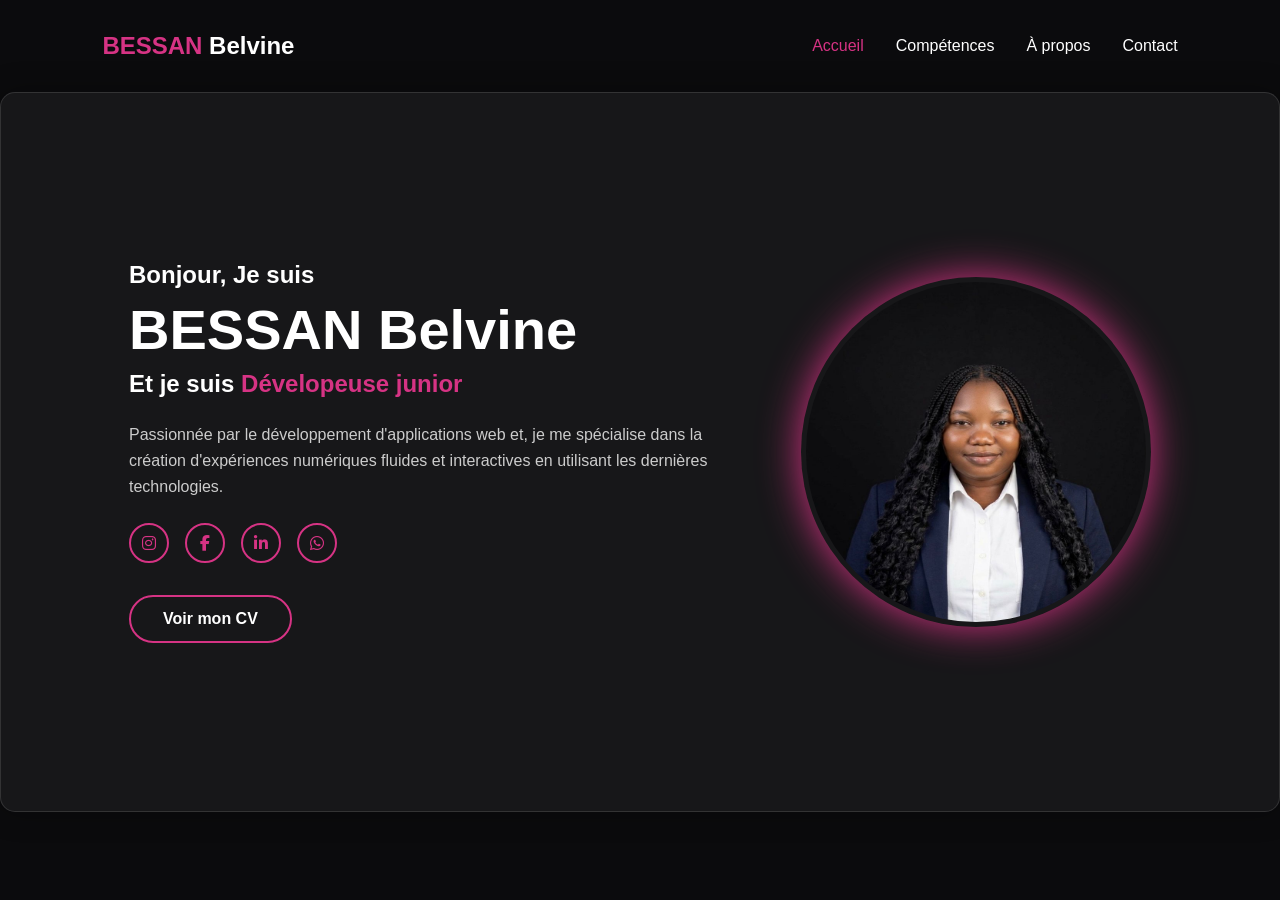
<file: index.html>
<!DOCTYPE html>
<html lang="fr">

<head>
    <meta charset="UTF-8">
    <meta name="viewport" content="width=device-width, initial-scale=1.0">
    <title>Portfolio | BESSAN Belvine</title>
    <link rel="stylesheet" href="porte.css">
    <link rel="stylesheet" href="https://cdnjs.cloudflare.com/ajax/libs/font-awesome/6.4.0/css/all.min.css">
</head>

<body>

    <header>
        <nav>
            <div class="logo"><span>BESSAN</span> Belvine</div>
            <ul class="nav-links">
                <li><a href="index.html" class="active">Accueil</a></li>
                <li><a href="competences.html">Compétences</a></li>
                <li><a href="apropos.html">À propos</a></li>
                <li><a href="contact.html">Contact</a></li>
            </ul>
        </nav>
    </header>

    <section class="hero">
        <div class="hero-content">
            <h3>Bonjour, Je suis</h3>
            <h1>BESSAN Belvine</h1>
            <h3>Et je suis <span class="text-accent">Dévelopeuse junior</span></h3>
            <p>
                Passionnée par le développement d'applications web et, je me spécialise dans la création d'expériences
                numériques fluides et interactives en utilisant les dernières technologies.
            </p>

            <div class="social-icons">
                <a href="#"><i class="fa-brands fa-instagram"></i></a>
                <a href="#"><i class="fa-brands fa-facebook-f"></i></a>
                <a href="#"><i class="fa-brands fa-linkedin-in"></i></a>
                <a href="#"><i class="fa-brands fa-whatsapp"></i></a>
            </div>

            <a href="cv_.pdf" class="btn" target="_blank">Voir mon CV</a>
        </div>

        <div class="hero-img">
            <div class="img-container">
                <img src="bob.jpeg" alt="BESSAN Belvine">
            </div>
        </div>
    </section>
</body>

</html>
</file>
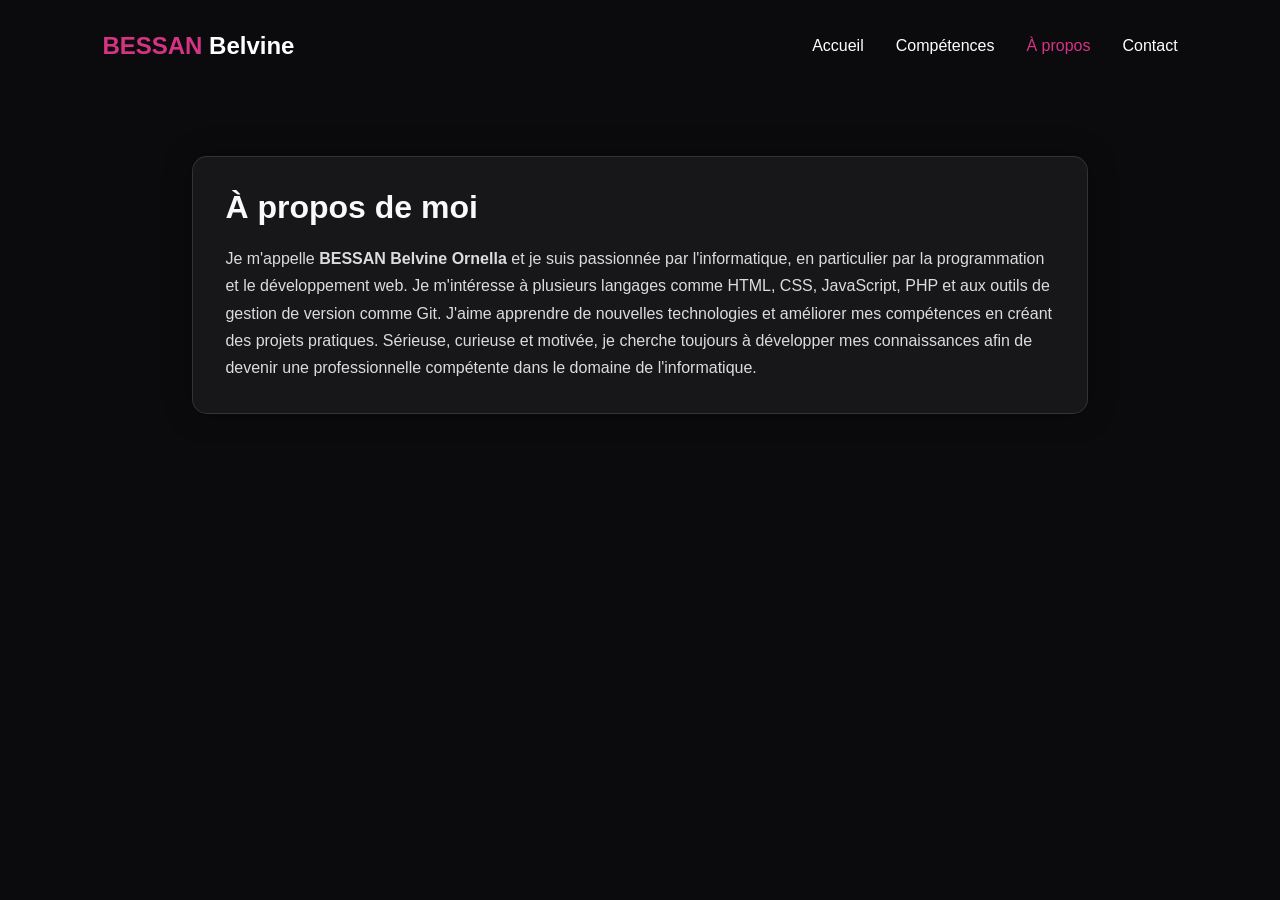
<file: apropos.html>
<!DOCTYPE html>
<html lang="fr">

<head>
    <meta charset="UTF-8">
    <meta name="viewport" content="width=device-width, initial-scale=1.0">
    <title>À propos | BESSAN Belvine</title>
    <link rel="stylesheet" href="porte.css">
</head>

<body>
    <header>
        <nav>
            <div class="logo"><span>BESSAN</span> Belvine</div>
            <ul class="nav-links">
                <li><a href="index.html">Accueil</a></li>
                <li><a href="competences.html">Compétences</a></li>
                <li><a href="apropos.html" class="active">À propos</a></li>
                <li><a href="contact.html">Contact</a></li>
            </ul>
        </nav>
    </header>

    <main>
        <section id="a-propos">
            <h2>À propos de moi</h2>
            <p>Je m'appelle <strong>BESSAN Belvine Ornella</strong> et je suis passionnée par l'informatique, en
                particulier par la programmation et le développement web. Je m'intéresse à plusieurs langages comme
                HTML, CSS, JavaScript, PHP et aux outils de gestion de version comme Git. J'aime apprendre de nouvelles
                technologies et améliorer mes compétences en créant des projets pratiques. Sérieuse, curieuse et
                motivée, je cherche toujours à développer mes connaissances afin de devenir une professionnelle
                compétente dans le domaine de l'informatique.</p>
        </section>
    </main>

</body>

</html>
</file>
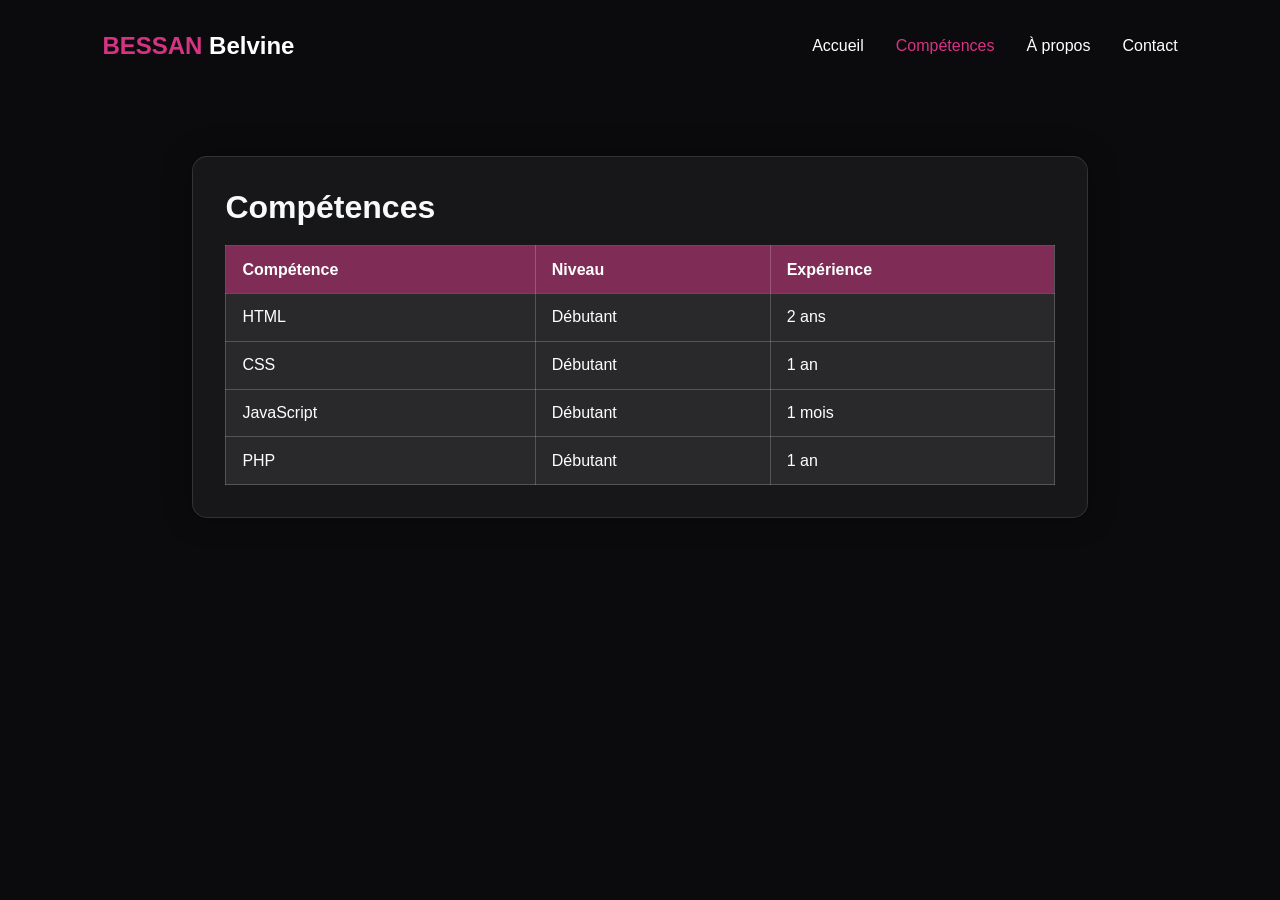
<file: competences.html>
<!DOCTYPE html>
<html lang="fr">
<head>
    <meta charset="UTF-8">
    <meta name="viewport" content="width=device-width, initial-scale=1.0">
    <title>Compétences | BESSAN Belvine</title>
    <link rel="stylesheet" href="porte.css">
</head>
<body>
    <header>
        <nav>
            <div class="logo"><span>BESSAN</span> Belvine</div>
            <ul class="nav-links">
                <li><a href="index.html">Accueil</a></li>
                <li><a href="competences.html" class="active">Compétences</a></li>
                <li><a href="apropos.html">À propos</a></li>
                <li><a href="contact.html">Contact</a></li>
            </ul>
        </nav>
    </header>

    <main>
        <section id="competences">
            <h2>Compétences</h2>
            <table>
                <thead>
                    <tr>
                        <th>Compétence</th>
                        <th>Niveau</th>
                        <th>Expérience</th>
                    </tr>
                </thead>
                <tbody>
                    <tr>
                        <td>HTML</td>
                        <td>Débutant</td>
                        <td>2 ans</td>
                    </tr>
                    <tr>
                        <td>CSS</td>
                        <td>Débutant</td>
                        <td>1 an</td>
                    </tr>
                    <tr>
                        <td>JavaScript</td>
                        <td>Débutant</td>
                        <td>1 mois</td>
                    </tr>
                    <tr>
                        <td>PHP</td>
                        <td>Débutant</td>
                        <td>1 an</td>
                    </tr>
                </tbody>
            </table>
        </section>
    </main>

</body>
</html>
</file>
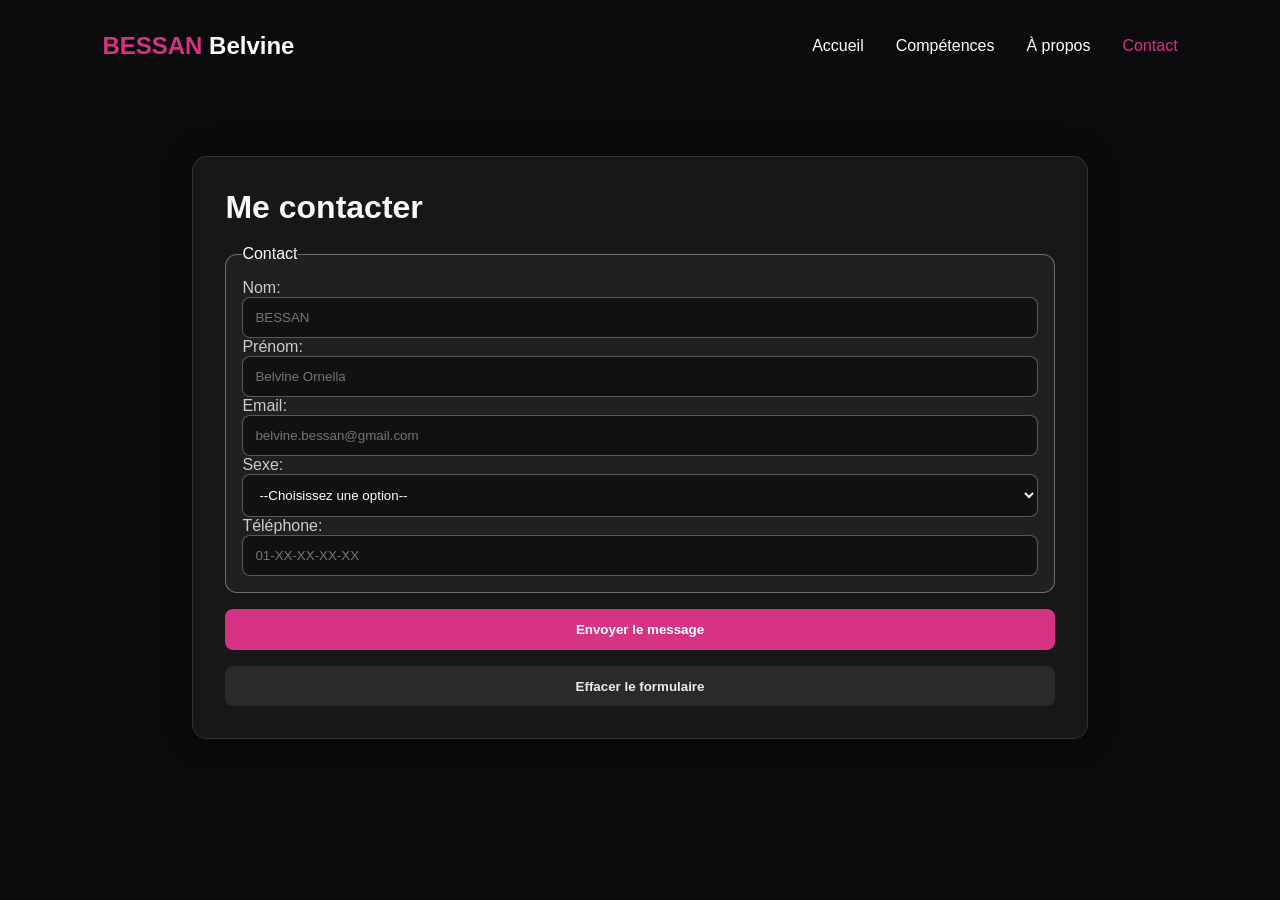
<file: contact.html>
<!DOCTYPE html>
<html lang="fr">
<head>
    <meta charset="UTF-8">
    <meta name="viewport" content="width=device-width, initial-scale=1.0">
    <title>Contact | BESSAN Belvine</title>
    <link rel="stylesheet" href="porte.css">
</head>
<body>
    <header>
        <nav>
            <div class="logo"><span>BESSAN</span> Belvine</div>
            <ul class="nav-links">
                <li><a href="index.html">Accueil</a></li>
                <li><a href="competences.html">Compétences</a></li>
                <li><a href="apropos.html">À propos</a></li>
                <li><a href="contact.html" class="active">Contact</a></li>
            </ul>
        </nav>
    </header>

    <main>
        <section id="contact">
            <h2>Me contacter</h2>
            <form action="contact.php" method="post">
                <fieldset>
                    <legend>Contact</legend>
                    <label for="nom">Nom:</label><br>
                    <input type="text" id="nom" name="nom" placeholder="BESSAN" required><br>
                    <label for="prenom">Prénom:</label><br>
                    <input type="text" id="prenom" name="prenom" placeholder="Belvine Ornella" required><br>
                    <label for="email">Email:</label><br>
                    <input type="email" id="email" name="email" placeholder="belvine.bessan@gmail.com" required><br>
                    <label for="sexe">Sexe:</label><br>
                    <select name="sexe" id="sexe" required>
                        <option value="">--Choisissez une option--</option>
                        <option value="Féminin">Féminin</option>
                        <option value="Masculin">Masculin</option>
                    </select><br>
                    <label for="tel">Téléphone:</label><br>
                    <input type="tel" id="tel" name="tel" placeholder="01-XX-XX-XX-XX"><br>
                </fieldset>
                <button type="submit" class="send">Envoyer le message</button>
                <button type="reset" class="delete">Effacer le formulaire</button>
            </form>
        </section>
    </main>
</body>
</html>
</file>
<file: porte.css>
/* Configuration Générale */
* {
    margin: 0;
    padding: 0;
    box-sizing: border-box;
    font-family: 'Segoe UI', Tahoma, Verdana, sans-serif;
}

body {
    background-color: #0b0b0d; /* Fond noir profond */
    color: white;
    overflow-x: hidden;
}

/* Header & Navigation */
header {
    padding: 2rem 8%;
}

nav {
    display: flex;
    justify-content: space-between;
    align-items: center;
}

.logo {
    font-size: 1.5rem;
    font-weight: 700;
}

.logo span {
    color: #d63384; /* Rose néon */
}

.nav-links {
    list-style: none;
    display: flex;
    gap: 2rem;
}

.nav-links a {
    text-decoration: none;
    color: white;
    font-weight: 500;
    transition: 0.3s;
}

 .nav-links a:hover {
    color: #d63384;
}

.settings-icon {
    font-size: 1.2rem;
    cursor: pointer;
}

/* Section Hero */
.hero {
    height: 80vh;
    display: flex;
    align-items: center;
    justify-content: space-between;
    padding: 0 10%;
}

.hero-content {
    max-width: 600px;
}

.hero-content h3 {
    font-size: 1.5rem;
    font-weight: 600;
}

.hero-content h1 {
    font-size: 3.5rem;
    margin: 0.5rem 0;
}

.text-accent {
    color: #d63384;
    padding-right: 5px;
}

.hero-content p {
    margin: 1.5rem 0;
    line-height: 1.6;
    color: #ccc;
}

/* Icônes Sociales */
.social-icons {
    display: flex;
    gap: 1rem;
    margin-bottom: 2rem;
}

.social-icons a {
    display: flex;
    align-items: center;
    justify-content: center;
    width: 40px;
    height: 40px;
    border: 2px solid #d63384;
    border-radius: 50%;
    color: #d63384;
    text-decoration: none;
    transition: 0.3s ease;
}

.social-icons a:hover {
    background-color: #d63384;
    color: white;
    box-shadow: 0 0 15px #d63384;
}

/* Bouton */
.btn {
    display: inline-block;
    padding: 0.8rem 2rem;
    background-color: transparent;
    border: 2px solid #d63384;
    color: white;
    text-decoration: none;
    border-radius: 30px;
    font-weight: 600;
    transition: 0.3s;
}

.btn:hover {
    background-color: #d63384;
    box-shadow: 0 0 20px #d63384;
}

/* Image avec l'effet de cercle néon */
.hero-img .img-container {
    width: 350px;
    height: 350px;
    border-radius: 50%;
    border: 5px solid transparent;
    box-shadow: 0 0 40px #d63384; /* Effet glow rose */
    overflow: hidden;
    display: flex;
    align-items: center;
    justify-content: center;
}

.hero-img img {
    width: 100%;
    height: 100%;
}

/* Sections communes */
main {
    padding: 4rem 8%;
    max-width: 1100px;
    margin: 0 auto;
}

section {
    margin-bottom: 3rem;
    background: rgba(255, 255, 255, 0.05);
    border: 1px solid rgba(255, 255, 255, 0.12);
    border-radius: 15px;
    padding: 2rem;
    box-shadow: 0 0 30px rgba(0, 0, 0, 0.3);
}

section h2 {
    margin-bottom: 1rem;
    font-size: 2rem;
    color: #f8f9fa;
    padding-bottom: 0.2rem;
}

section p {
    line-height: 1.7;
    color: #dcdcdc;
}

/* Table styles */
table {
    width: 100%;
    border-collapse: collapse;
    margin-top: 1rem;
    background: rgba(255, 255, 255, 0.08);
}

table th, table td {
    border: 1px solid rgba(255, 255, 255, 0.2);
    padding: 0.9rem 1rem;
    text-align: left;
}

table th {
    background: rgba(214, 51, 132, 0.5);
    color: #fff;
}




/* Formulaire*/
form {
    display: flex;
    flex-direction: column;
    gap: 1rem;
}

fieldset {
    border: 1px solid rgba(255, 255, 255, 0.35);
    border-radius: 12px;
    padding: 1rem;
    background: rgba(255, 255, 255, 0.04);
}

label {
    color: #ccc;
}

input, select, textarea {
    width: 100%;
    padding: 0.75rem;
    border: 1px solid rgba(255, 255, 255, 0.3);
    border-radius: 8px;
    background: #111;
    color: white;
}

input:focus, select:focus, textarea:focus {
    outline: none;
    border-color: #d63384;
    box-shadow: 0 0 8px rgba(214, 51, 132, 0.5);
}

button.send, button.delete {
    cursor: pointer;
    border: 0;
    border-radius: 8px;
    font-weight: 700;
    padding: 0.8rem 1.1rem;
    transition: 0.3s ease;
}

button.send {
    background: #d63384;
    color: white;
}

button.send:hover {
    background: #ff5ea6;
}

button.delete {
    background: #2a2a2a;
    color: #eee;
}

button.delete:hover {
    background: #444;
}

/* Footer */
footer {
    text-align: center;
    padding: 1rem 8%;
    margin-top: 2rem;
    color: #bbb;
}

/* Navigation active/hover */
.nav-links a {
    text-decoration: none;
    color: white;
    font-weight: 500;
    transition: color 0.25s ease;
}

.nav-links a:hover,
.nav-links a.active {
    color: #d63384;
}


/* Responsive */
@media (max-width: 768px) {
    .hero {
        flex-direction: column-reverse;
        text-align: center;
        height: auto;
        padding-top: 50px;
    }
    .nav-links {
        display: flex; 
        flex-direction: column; 
        align-items: center;
        gap: 10px;
    }
    .social-icons {
        justify-content: center;
    }
    .hero-img .img-container {
        width: 250px;
        height: 250px;
        margin-bottom: 2rem;
    }
    main {
        padding: 3rem 5%;
    }
    section {
        padding: 1.2rem;
        border-radius: 10px;
    }
}
</file>
